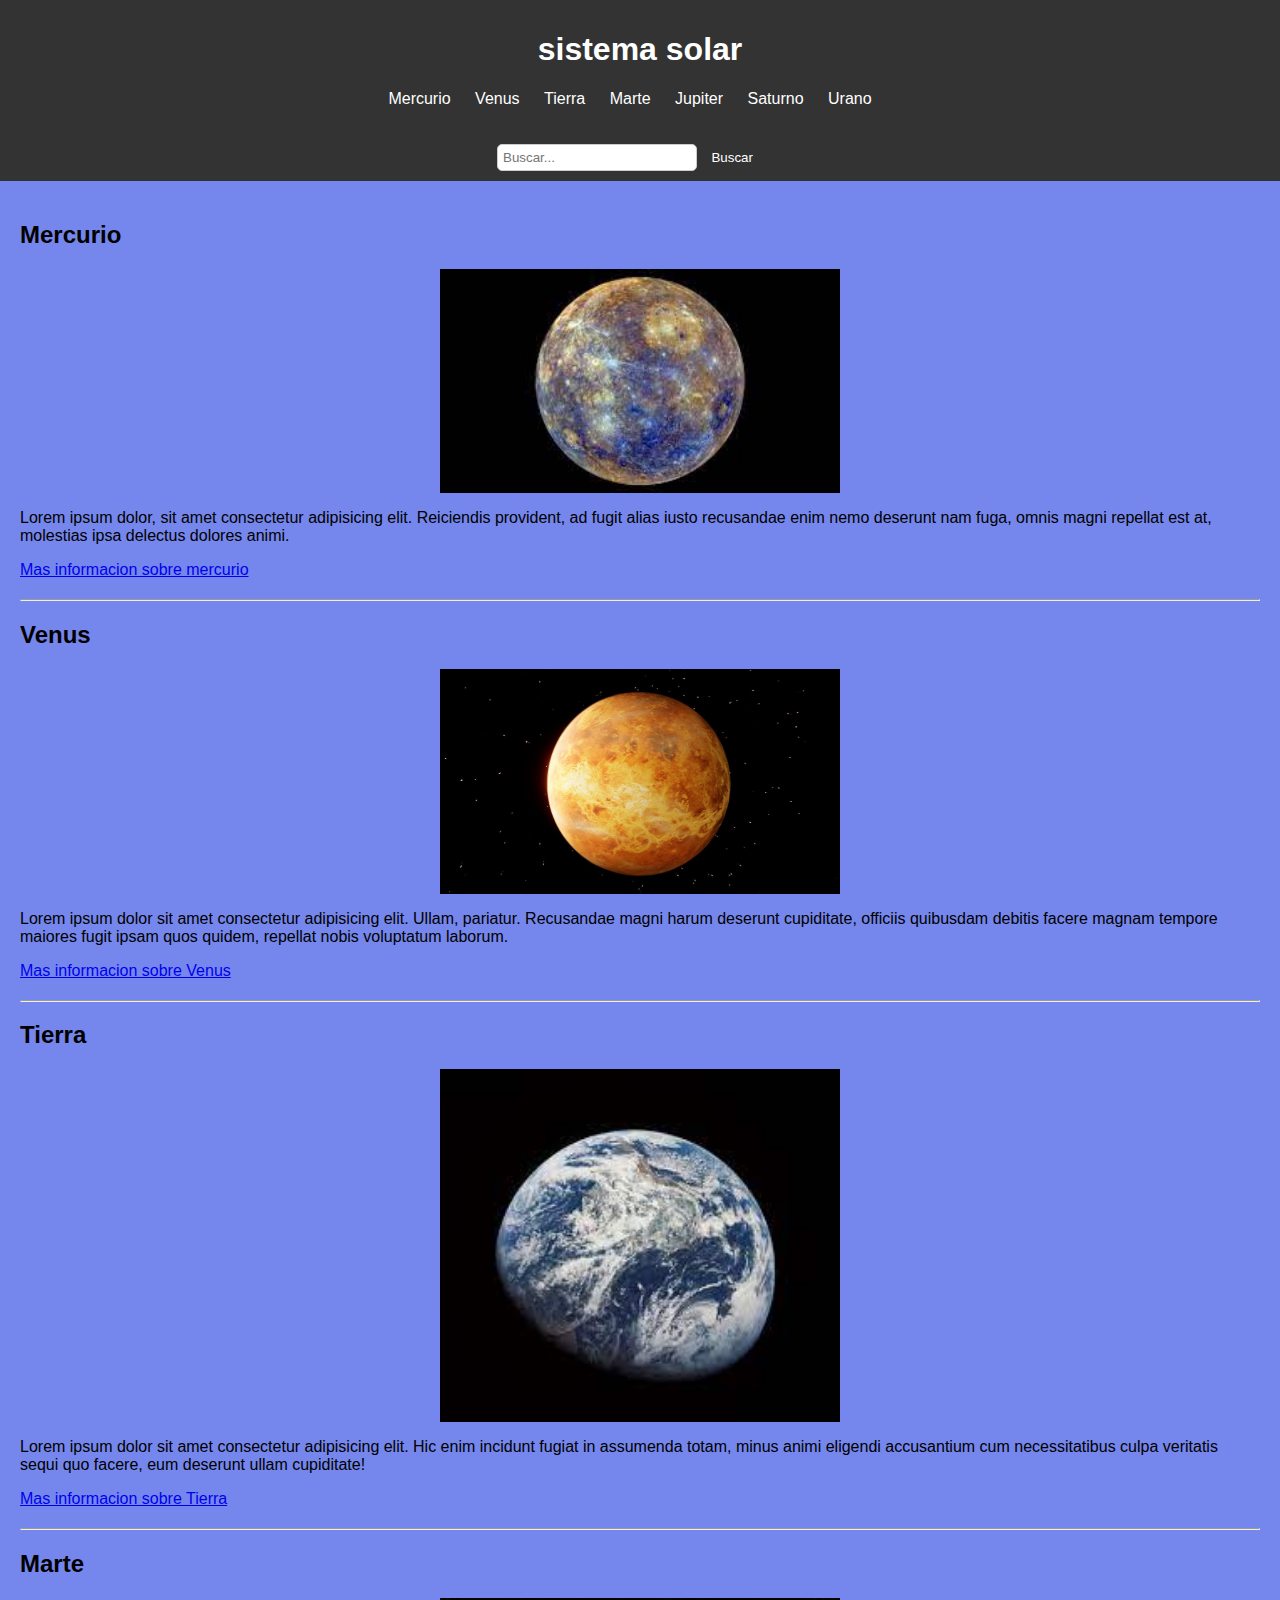
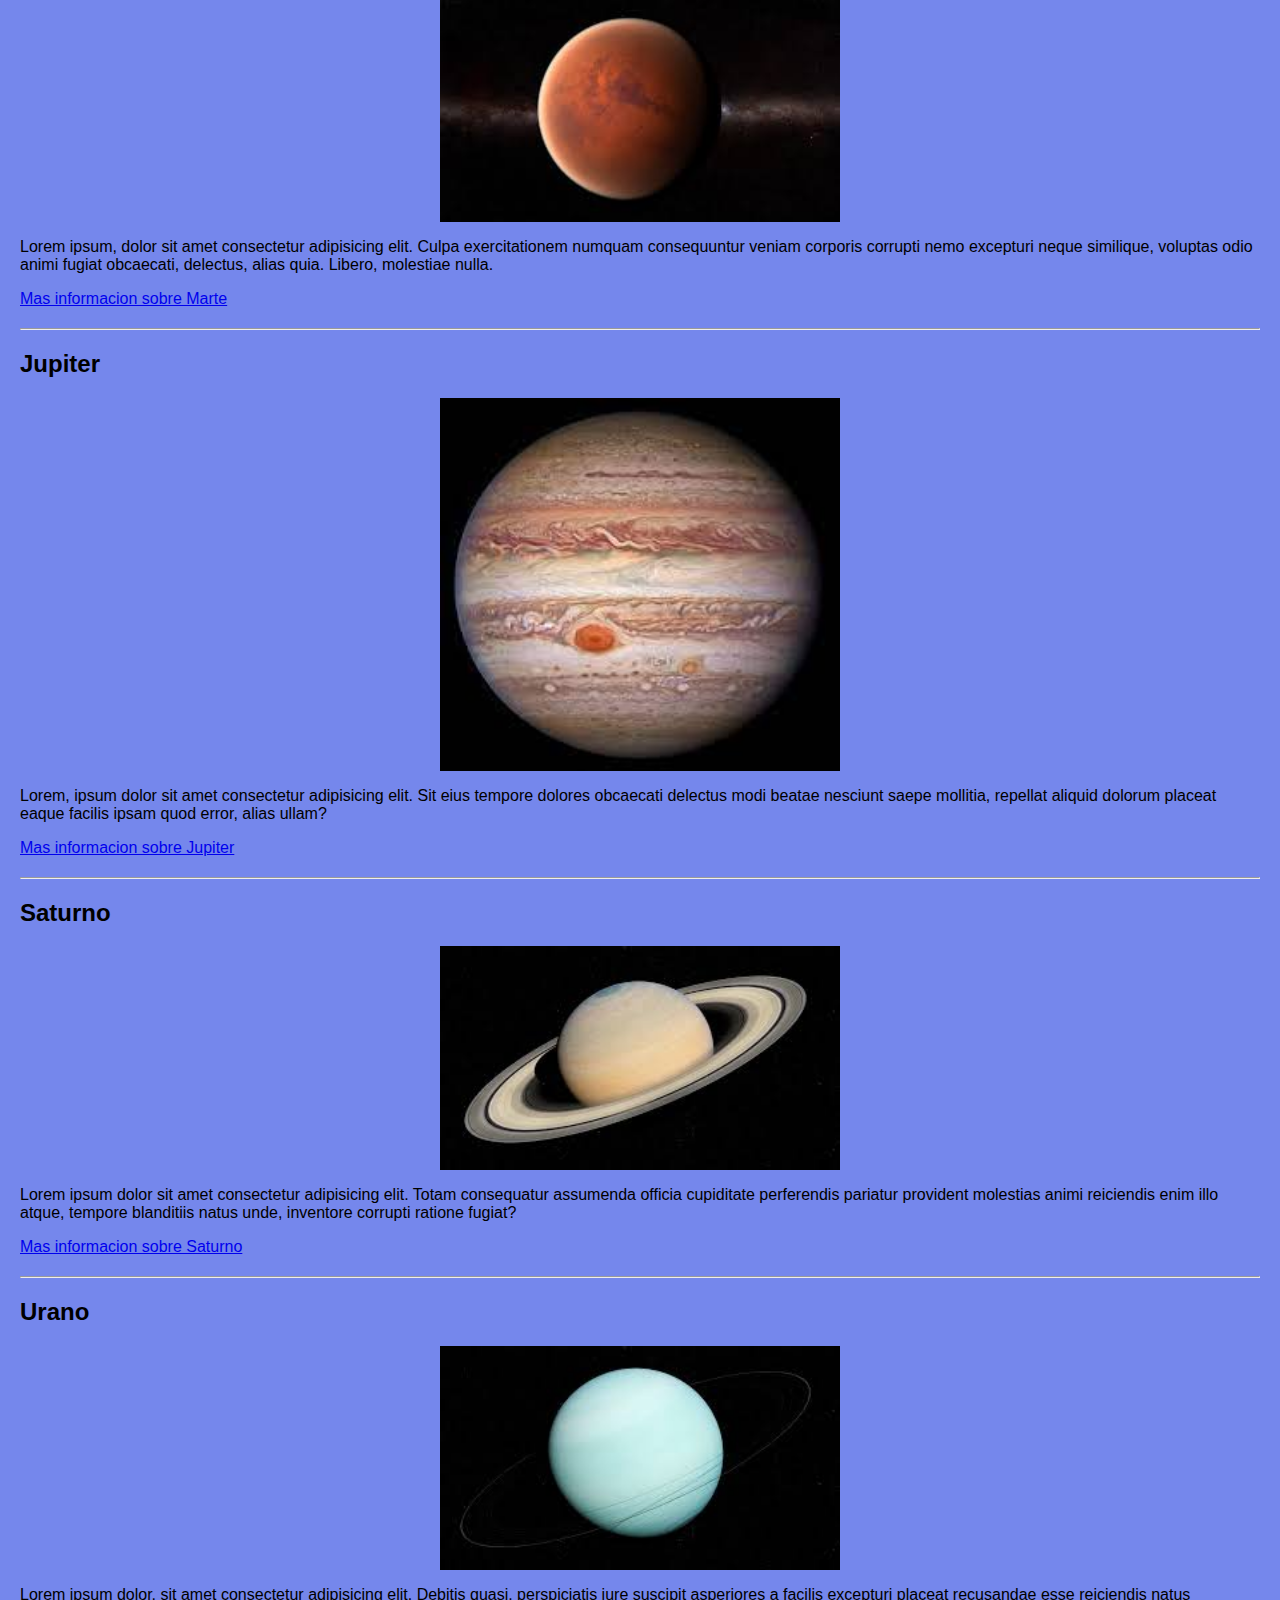
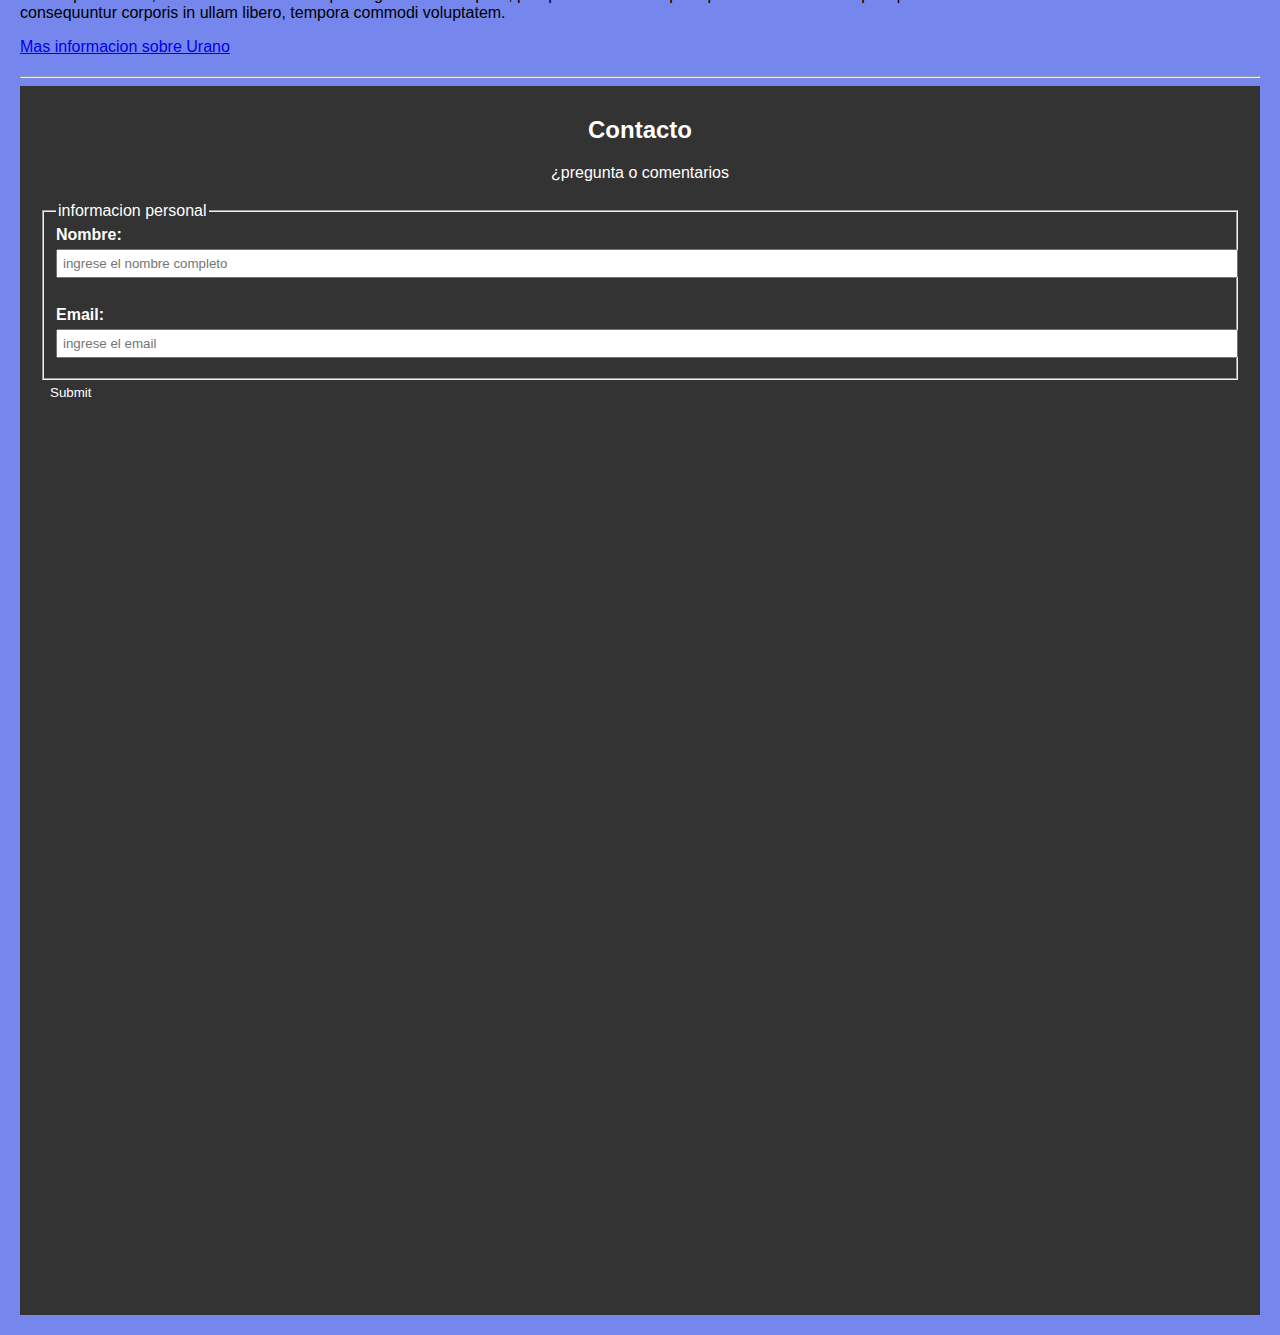
<file: index.html>
<!DOCTYPE html>
<html lang="es">
  <head>
    <meta charset="UTF-8" />
    <meta name="viewport" content="width=device-width, initial-scale=1.0" />
    <title>practica planetas</title>
    <link rel="stylesheet" href="style.css" />
  </head>
  <body>
    <header>
      <h1>sistema solar</h1>

      <nav>
        <ul>
          <li>
            <a href="#Mercurio">Mercurio</a>
          </li>
          <li>
            <a href="#Venus">Venus</a>
          </li>
          <li>
            <a href="#Tierra">Tierra</a>
          </li>
          <li>
            <a href="#Marte">Marte</a>
          </li>
          <li>
            <a href="#Jupiter">Jupiter</a>
          </li>
          <li>
            <a href="#Saturno">Saturno</a>
          </li>
          <li>
            <a href="#Urano">Urano</a>
          </li>
        </ul>
      </nav>
      <form action="#" method="get">
        <input type="search" name="q" placeholder="Buscar...">
        <button type="submit">Buscar</button>
    </form>

    </header>
    <main>
      <section id="Mercurio">
        <h2>Mercurio</h2>
        <img src="./resources/imagenes/Mercurio.jpg " width="400" />
        <p>
          Lorem ipsum dolor, sit amet consectetur adipisicing elit. Reiciendis
          provident, ad fugit alias iusto recusandae enim nemo deserunt nam
          fuga, omnis magni repellat est at, molestias ipsa delectus dolores
          animi.
        </p>
        <a href="./Pages/Mercurio.html">Mas informacion sobre mercurio</a>
      </section>
      <hr />
      <section id="Venus">
        <h2>Venus</h2>
        <img src="./resources/imagenes/venus.jpg" width="400" />
        <p>
          Lorem ipsum dolor sit amet consectetur adipisicing elit. Ullam,
          pariatur. Recusandae magni harum deserunt cupiditate, officiis
          quibusdam debitis facere magnam tempore maiores fugit ipsam quos
          quidem, repellat nobis voluptatum laborum.
        </p>
        <a href="./Pages/Venus.html">Mas informacion sobre Venus</a>
      </section>
      <hr />
      <section id="Tierra">
        <h2>Tierra</h2>
        <img src="./resources/imagenes/Tierra.jpg " width="400" />
        <p>
          Lorem ipsum dolor sit amet consectetur adipisicing elit. Hic enim
          incidunt fugiat in assumenda totam, minus animi eligendi accusantium
          cum necessitatibus culpa veritatis sequi quo facere, eum deserunt
          ullam cupiditate!
        </p>
        <a href="./Pages/Tierra.html">Mas informacion sobre Tierra</a>
      </section>
      <hr />
      <section id="Marte">
        <h2>Marte</h2>
        <img src="./resources/imagenes/Marte.jpg" width="400" />
        <p>
          Lorem ipsum, dolor sit amet consectetur adipisicing elit. Culpa
          exercitationem numquam consequuntur veniam corporis corrupti nemo
          excepturi neque similique, voluptas odio animi fugiat obcaecati,
          delectus, alias quia. Libero, molestiae nulla.
        </p>
        <a href="./Pages/Marte.html">Mas informacion sobre Marte</a>
      </section>
      <hr />
      <section id="Jupiter">
        <h2>Jupiter</h2>
        <img src="./resources/imagenes/Jupiter.jpg" width="400" />
        <p>
          Lorem, ipsum dolor sit amet consectetur adipisicing elit. Sit eius
          tempore dolores obcaecati delectus modi beatae nesciunt saepe
          mollitia, repellat aliquid dolorum placeat eaque facilis ipsam quod
          error, alias ullam?
        </p>
        <a href="./Pages/Jupiter.html">Mas informacion sobre Jupiter</a>
      </section>
      <hr />
      <section id="Saturno">
        <h2>Saturno</h2>
        <img src="./resources/imagenes/Saturno.jpg" width="400" />
        <p>
          Lorem ipsum dolor sit amet consectetur adipisicing elit. Totam
          consequatur assumenda officia cupiditate perferendis pariatur
          provident molestias animi reiciendis enim illo atque, tempore
          blanditiis natus unde, inventore corrupti ratione fugiat?
        </p>
        <a href="./Pages/Saturno.html">Mas informacion sobre Saturno</a>
      </section>
      <hr />
      <section id="Urano">
        <h2>Urano</h2>
        <img src="./resources/imagenes/Urano.jpg" width="400" />
        <p>
          Lorem ipsum dolor, sit amet consectetur adipisicing elit. Debitis
          quasi, perspiciatis iure suscipit asperiores a facilis excepturi
          placeat recusandae esse reiciendis natus consequuntur corporis in
          ullam libero, tempora commodi voluptatem.
        </p>
        <a href="./Pages/Urano.html">Mas informacion sobre Urano</a>
      </section>
      <hr />
      <footer>
<h2>Contacto</h2>
<p> ¿pregunta o comentarios</p>
<form action="#" method="get">
<fieldset>
<legend>informacion personal</legend>

<label for="inputnombre">Nombre:</label>
<input type="text" 
id="inputnombre"
placeholder="ingrese el nombre completo"  
required
name="NombreCompleto"
>
<br>
<br>

<label for="inputemail">Email:</label>
<input type="email" 
id="inputemail"
placeholder="ingrese el email"  
required
name="email"
>


</fieldset>

<input type="submit">
</form>




<br><br><br><br><br><br><br><br><br><br><br><br><br><br><br><br><br><br><br><br><br><br><br><br><br><br><br><br><br><br><br><br><br><br><br><br><br><br><br><br><br><br><br><br><br><br><br><br><br><br>


      </footer>
    </main>
  </body>
</html>
</file>
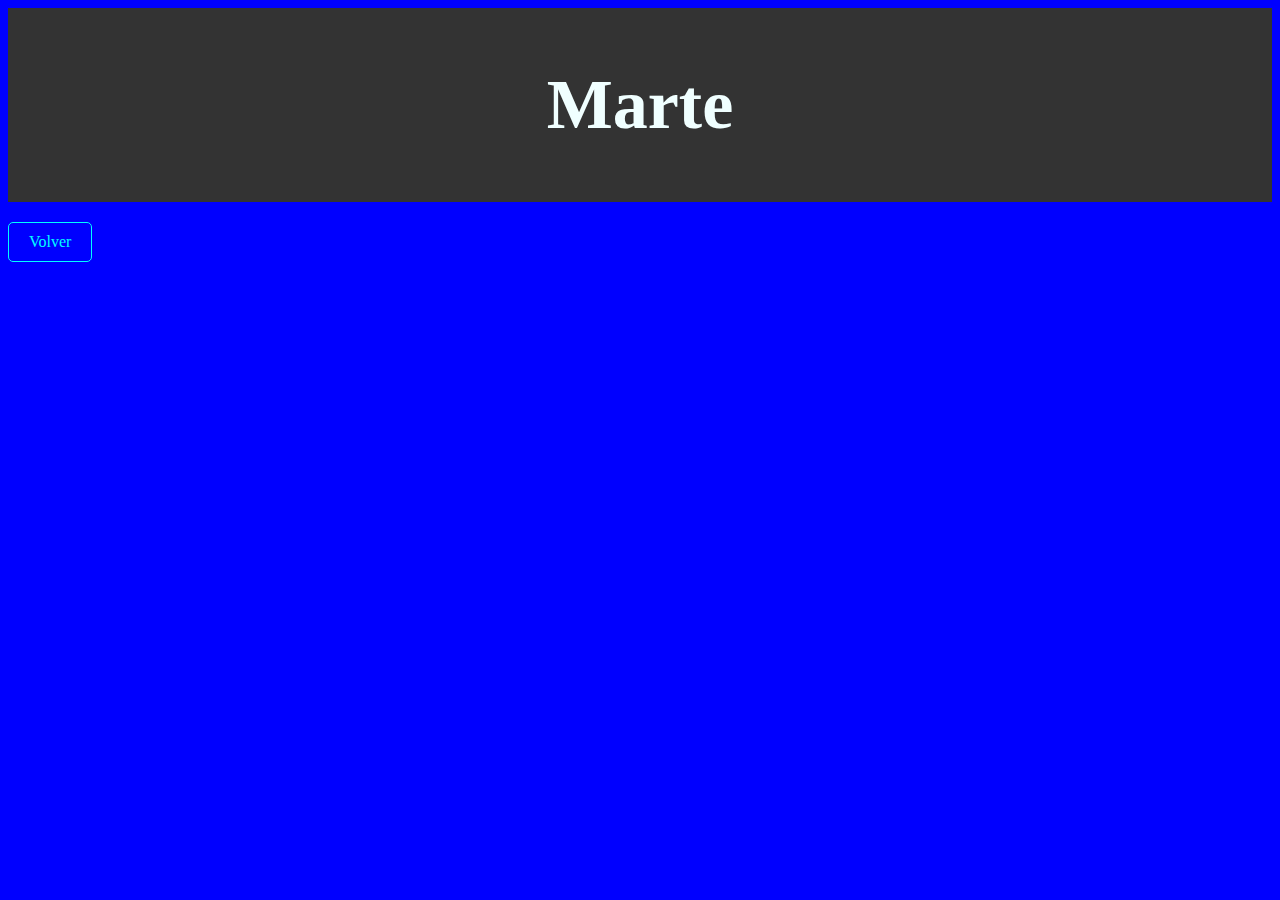
<file: Pages/Marte.html>
<!DOCTYPE html>
<html lang="en">
<head>
    <meta charset="UTF-8">
    <meta name="viewport" content="width=device-width, initial-scale=1.0">
   <link rel="stylesheet" href="../estilos/marte.css">
    <title>Marte</title>
</head>
<body>
<header>
    <h1>Marte</h1>

</header>

    <a href="../index.html" >Volver</a>
</body>
</html>
</file>
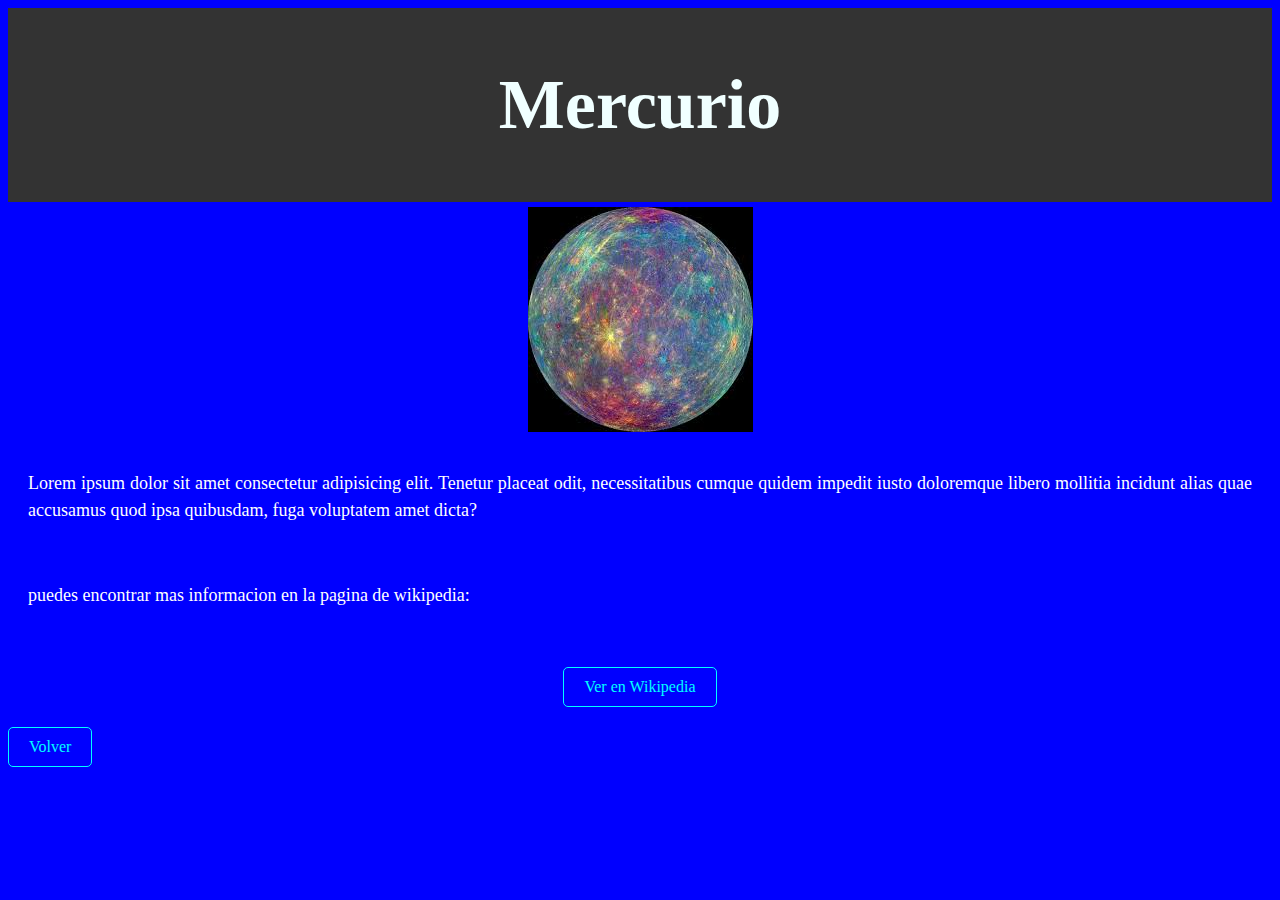
<file: Pages/Mercurio.html>
<!DOCTYPE html>
<html lang="en">
<head>
    <meta charset="UTF-8">
    <meta name="viewport" content="width=device-width, initial-scale=1.0">
    <link rel="stylesheet" href="../estilos/mercurio.css">
    <title>Mercurio</title>
</head>
<body>
    <header>
        <h1>Mercurio</h1>
    </header>
   

    <img src="../resources/imagenes/mercurio 1.jpg">
<p>Lorem ipsum dolor sit amet consectetur adipisicing elit. Tenetur placeat odit, necessitatibus cumque quidem impedit iusto doloremque libero mollitia incidunt alias quae accusamus quod ipsa quibusdam, fuga voluptatem amet dicta?</p>

<p>puedes encontrar mas informacion en la pagina de wikipedia:</p>
<div class="center">
    <a href="https://es.wikipedia.org/wiki/Mercurio_(planeta)">Ver en Wikipedia</a>
</div>




    <a href="../index.html" >Volver</a>
</body>

</html>
</file>
<file: style.css>
body {
    font-family: Arial, sans-serif;
    margin: 0;
    padding: 0;
    background-color: #7587ec;
}

header {
    background-color: #333;
    color: white;
    padding: 10px 20px;
    text-align: center;
}

nav ul {
    list-style-type: none;
    padding: 0;
}

nav ul li {
    display: inline-block;
    margin-right: 20px;
}

nav ul li a {
    color: white;
    text-decoration: none;
}

nav ul li a:hover {
    text-decoration: underline;
}
header form {
    display: inline-block;
    margin-left: auto;
    margin-right: 20px;
}

header input[type="search"] {
    padding: 5px;
    border: 1px solid #ccc;
    border-radius: 5px;
    width: 200px;
}

header button[type="submit"] {
    padding: 5px 10px;
    background-color: #333;
    color: white;
    border: none;
    border-radius: 5px;
    cursor: pointer;
}

header button[type="submit"]:hover {
    background-color: #555;
}



main {
    padding: 20px;
}

section {
    margin-bottom: 20px;
}

img {
    
        max-width: 100%;
        height: auto;
        display: block;
        margin: 0 auto; 

}

footer {
    background-color: #333;
    color: white;
    text-align: center;
    padding: 10px 20px;
}

/* Formulario */
form {
    margin-top: 20px;
    text-align: left;
}

label {
    display: block;
    margin-bottom: 5px;
    font-weight: bold;
}

input[type="text"],
input[type="email"] {
    width: 100%;
    padding: 5px;
    margin-bottom: 10px;
}

input[type="submit"] {
    padding: 5px 10px;
    background-color: #333;
    color: white;
    border: none;
    cursor: pointer;
}

input[type="submit"]:hover {
    background-color: #555;
}
</file>
<file: estilos/marte.css>
h1{
    font-family:serif;
    font-size: 70px;
    text-align: center;
    color: azure;
    
    
    
    }
    header {
        background-color: #333;
        color: white;
        padding: 10px 20px;
        text-align: center;
    }
    
    
    
    img{
    
    display: block;
    margin: 5px auto;
    }
    body{
        background-color: blue;
    }
    a {
        color: aqua;
        text-decoration: none;
        font-size: 16px;
        padding: 10px 20px;
        margin-top: 20px;
        display: inline-block;
        border: 1px solid aqua;
        border-radius: 5px;
        transition: background-color 0.3s, color 0.3s;
    }
    
    a:hover {
        background-color: aqua;
        color: white;
    }
    div{
        text-align: center;
    }
    p {
        color: white;
        font-size: 18px;
        line-height: 1.5;
        padding: 20px;
        text-align: justify;
    }
</file>
<file: estilos/mercurio.css>
h1{
font-family:serif;
font-size: 70px;
text-align: center;
color: azure;



}
header {
    background-color: #333;
    color: white;
    padding: 10px 20px;
    text-align: center;

}

img{

display: block;
margin: 5px auto;
}
body{
    background-color: blue;
}
a {
    color: aqua;
    text-decoration: none;
    font-size: 16px;
    padding: 10px 20px;
    margin-top: 20px;
    display: inline-block;
    border: 1px solid aqua;
    border-radius: 5px;
    transition: background-color 0.3s, color 0.3s;
}

a:hover {
    background-color: aqua;
    color: white;
}
div{
    text-align: center;
}
p {
    color: white;
    font-size: 18px;
    line-height: 1.5;
    padding: 20px;
    text-align: justify;
}
</file>
